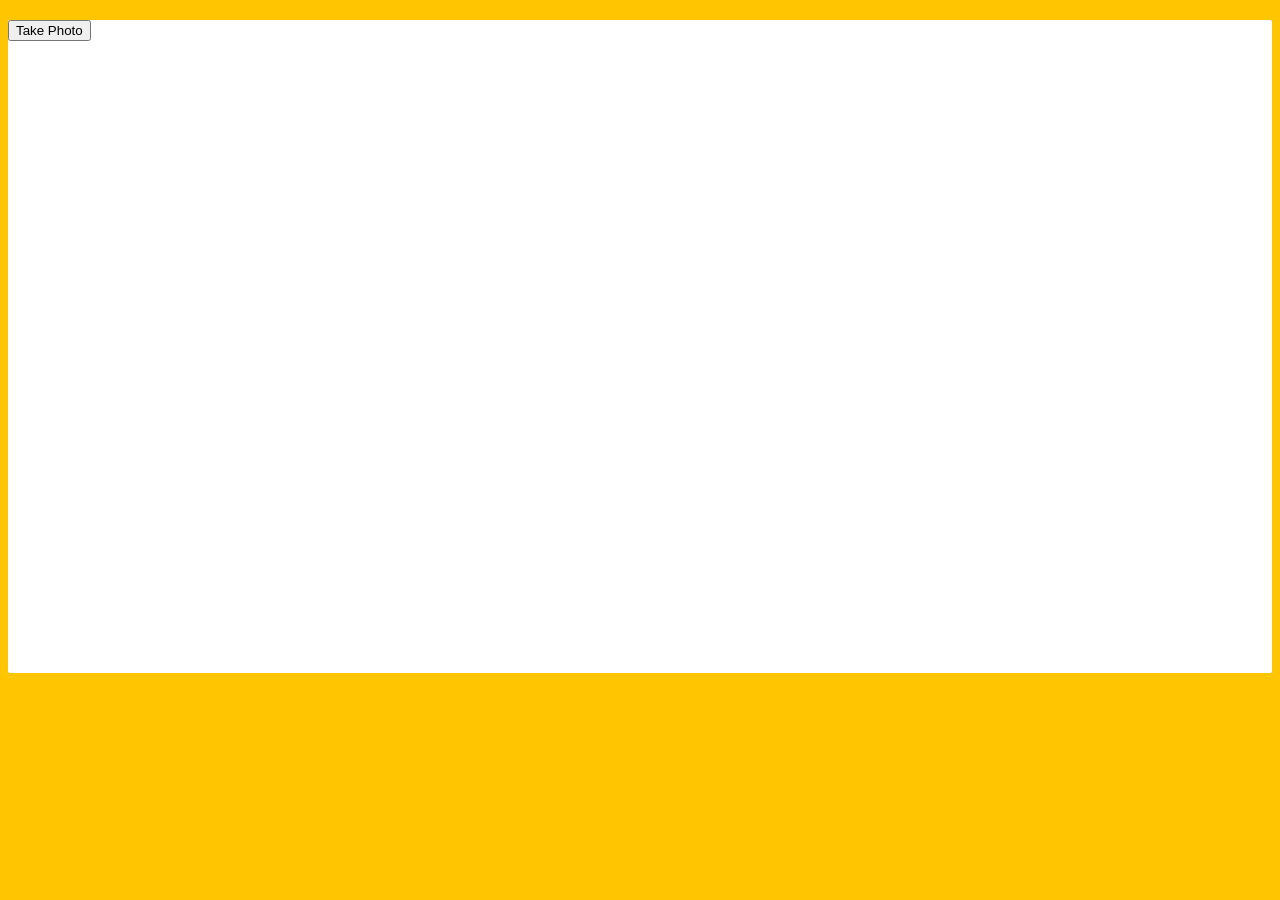
<file: JavaScript30/19 - Webcam Fun/index.html>
<!DOCTYPE html>
<html lang="en">
<head>
  <meta charset="UTF-8">
  <title>Get User Media Code Along!</title>
  <link rel="stylesheet" href="style.css">
  <link rel="icon" href="https://fav.farm/🔥" />
</head>
<body>

  <div class="photobooth">
    <div class="controls">
      <button onClick="takePhoto()">Take Photo</button>
<!--       <div class="rgb">
        <label for="rmin">Red Min:</label>
        <input type="range" min=0 max=255 name="rmin">
        <label for="rmax">Red Max:</label>
        <input type="range" min=0 max=255 name="rmax">

        <br>

        <label for="gmin">Green Min:</label>
        <input type="range" min=0 max=255 name="gmin">
        <label for="gmax">Green Max:</label>
        <input type="range" min=0 max=255 name="gmax">

        <br>

        <label for="bmin">Blue Min:</label>
        <input type="range" min=0 max=255 name="bmin">
        <label for="bmax">Blue Max:</label>
        <input type="range" min=0 max=255 name="bmax">
      </div> -->
    </div>

    <canvas class="photo"></canvas>
    <video class="player"></video>
    <div class="strip"></div>
  </div>

  <audio class="snap" src="./snap.mp3" hidden></audio>

  <script src="scripts.js"></script>

</body>
</html>
</file>
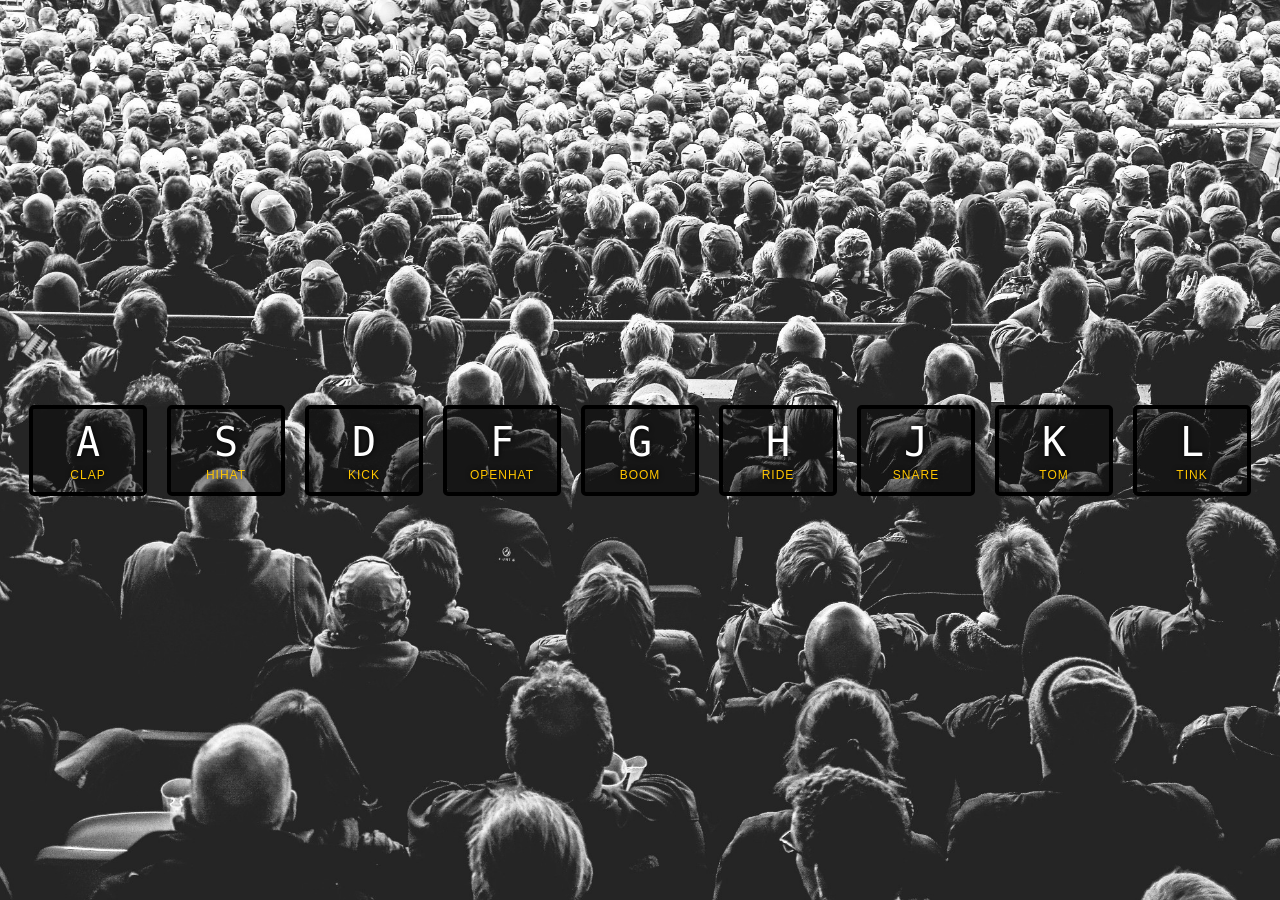
<file: JavaScript30/01 - JavaScript Drum Kit/index-START.html>
<!DOCTYPE html>
<html lang="en">
<head>
  <meta charset="UTF-8">
  <title>JS Drum Kit</title>
  <link rel="stylesheet" href="style.css">
  <link rel="icon" href="https://fav.farm/🔥" />
</head>
<body>
  
  
  <div class="keys">
    <div data-key="65" class="key">
      <kbd>A</kbd>
      <span class="sound">clap</span>
    </div>
    <div data-key="83" class="key">
      <kbd>S</kbd>
      <span class="sound">hihat</span>
    </div>
    <div data-key="68" class="key">
      <kbd>D</kbd>
      <span class="sound">kick</span>
    </div>
    <div data-key="70" class="key">
      <kbd>F</kbd>
      <span class="sound">openhat</span>
    </div>
    <div data-key="71" class="key">
      <kbd>G</kbd>
      <span class="sound">boom</span>
    </div>
    <div data-key="72" class="key">
      <kbd>H</kbd>
      <span class="sound">ride</span>
    </div>
    <div data-key="74" class="key">
      <kbd>J</kbd>
      <span class="sound">snare</span>
    </div>
    <div data-key="75" class="key">
      <kbd>K</kbd>
      <span class="sound">tom</span>
    </div>
    <div data-key="76" class="key">
      <kbd>L</kbd>
      <span class="sound">tink</span>
    </div>
  </div>
  
  <audio data-key="65" src="sounds/clap.wav"></audio>
  <audio data-key="83" src="sounds/hihat.wav"></audio>
  <audio data-key="68" src="sounds/kick.wav"></audio>
  <audio data-key="70" src="sounds/openhat.wav"></audio>
  <audio data-key="71" src="sounds/boom.wav"></audio>
  <audio data-key="72" src="sounds/ride.wav"></audio>
  <audio data-key="74" src="sounds/snare.wav"></audio>
  <audio data-key="75" src="sounds/tom.wav"></audio>
  <audio data-key="76" src="sounds/tink.wav"></audio>
  
  <script src="app.js"></script>
</body>
</html>
</file>
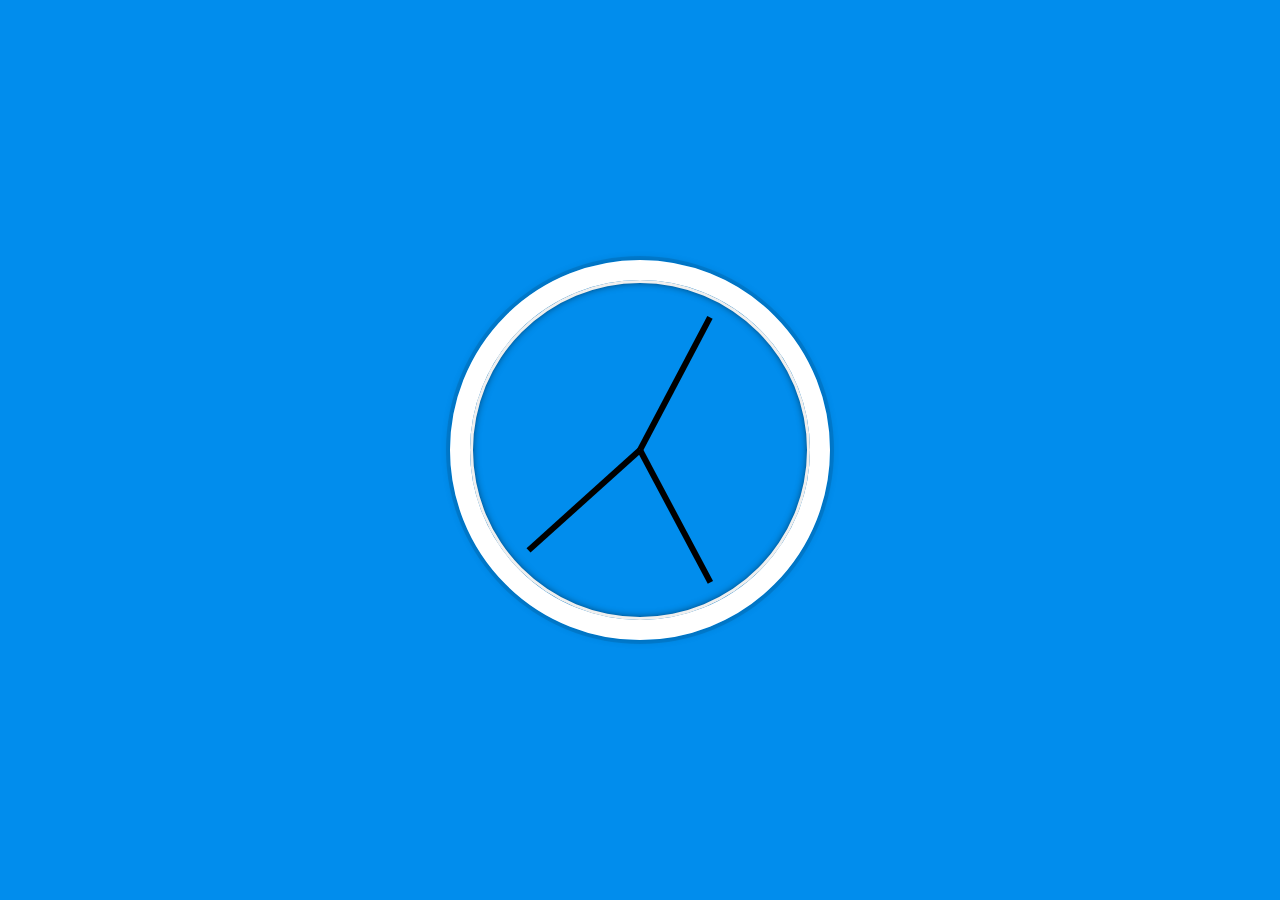
<file: JavaScript30/02 - JS and CSS Clock/index-START.html>
<!DOCTYPE html>
<html lang="en">
<head>
  <meta charset="UTF-8">
  <title>JS + CSS Clock</title>
  <link rel="icon" href="https://fav.farm/🔥" />
</head>
<body>


    <div class="clock">
      <div class="clock-face">
        <div class="hand hour-hand"></div>
        <div class="hand min-hand"></div>
        <div class="hand second-hand"></div>
      </div>
    </div>


  <style>
    html {
      background: #018DED url(https://unsplash.it/1500/1000?image=881&blur=5);
      background-size: cover;
      font-family: 'helvetica neue';
      text-align: center;
      font-size: 10px;
    }

    body {
      margin: 0;
      font-size: 2rem;
      display: flex;
      flex: 1;
      min-height: 100vh;
      align-items: center;
    }

    .clock {
      width: 30rem;
      height: 30rem;
      border: 20px solid white;
      border-radius: 50%;
      margin: 50px auto;
      position: relative;
      padding: 2rem;
      box-shadow:
        0 0 0 4px rgba(0,0,0,0.1),
        inset 0 0 0 3px #EFEFEF,
        inset 0 0 10px black,
        0 0 10px rgba(0,0,0,0.2);
    }

    .clock-face {
      position: relative;
      width: 100%;
      height: 100%;
      transform: translateY(-3px); /* account for the height of the clock hands */
    }

    .hand {
      width: 50%;
      height: 6px;
      background: black;
      position: absolute;
      top: 50%;
      transform-origin: 100%;
      transform: rotate(90deg);
      /* transition: all 0.05s;
      transition-timing-function: cubic-bezier(0.1, 2.7, 0.58, 1); */
    }

    .second-hand, .min-hand, .hour-hand {
      transition: all 0.05s cubic-bezier(0.1, 2.7, 0.58, 1);
    }

  </style>

  <script src="app.js"></script>
</body>
</html>
</file>
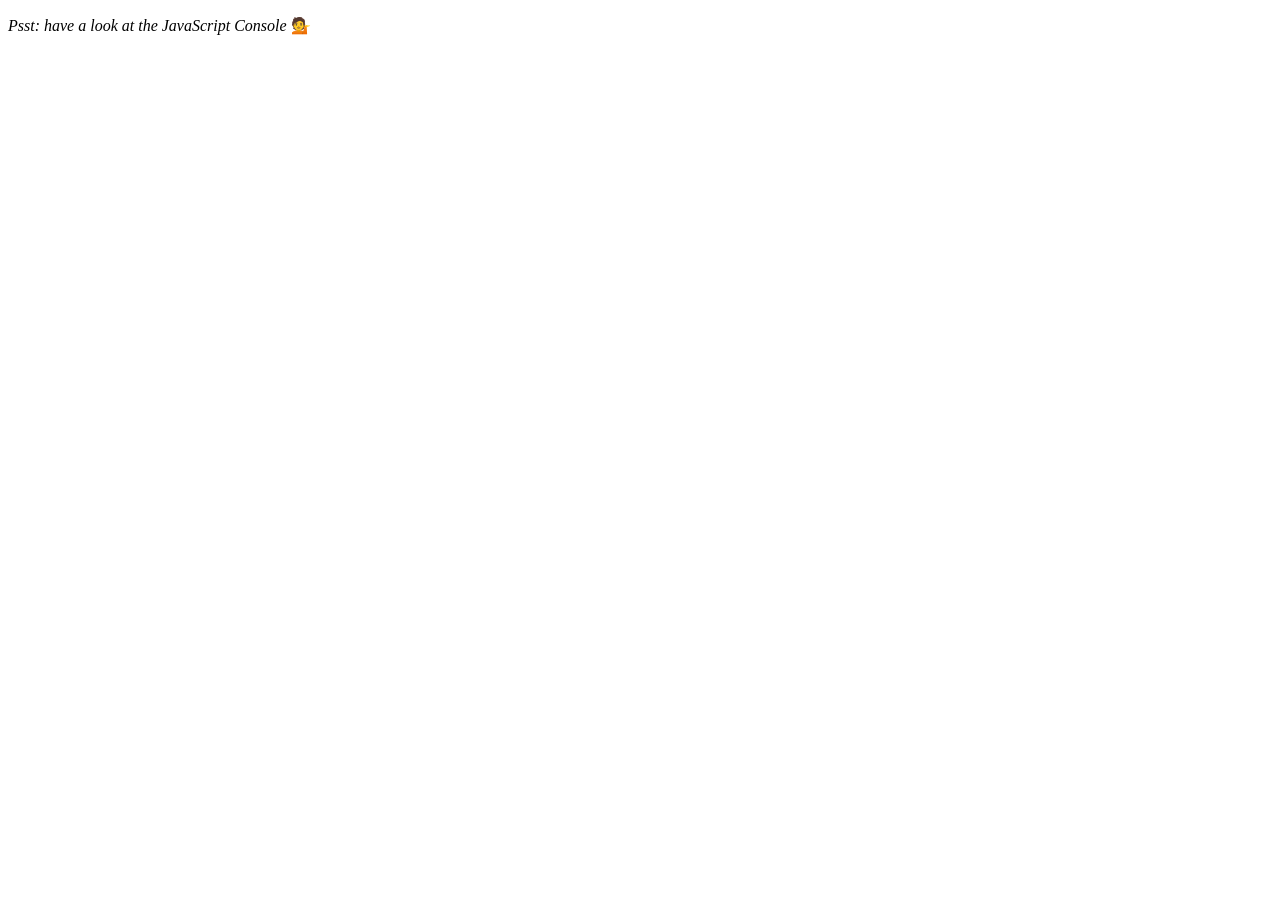
<file: JavaScript30/04 - Array Cardio Day 1/index-START.html>
<!DOCTYPE html>
<html lang="en">
<head>
  <meta charset="UTF-8">
  <title>Array Cardio 💪</title>
  <link rel="icon" href="https://fav.farm/🔥" />
</head>
<body>
  <p><em>Psst: have a look at the JavaScript Console</em> 💁</p>
  <script>
    // Get your shorts on - this is an array workout!
    // ## Array Cardio Day 1

    // Some data we can work with

    const inventors = [
      { first: 'Albert', last: 'Einstein', year: 1879, passed: 1955 },
      { first: 'Isaac', last: 'Newton', year: 1643, passed: 1727 },
      { first: 'Galileo', last: 'Galilei', year: 1564, passed: 1642 },
      { first: 'Marie', last: 'Curie', year: 1867, passed: 1934 },
      { first: 'Johannes', last: 'Kepler', year: 1571, passed: 1630 },
      { first: 'Nicolaus', last: 'Copernicus', year: 1473, passed: 1543 },
      { first: 'Max', last: 'Planck', year: 1858, passed: 1947 },
      { first: 'Katherine', last: 'Blodgett', year: 1898, passed: 1979 },
      { first: 'Ada', last: 'Lovelace', year: 1815, passed: 1852 },
      { first: 'Sarah E.', last: 'Goode', year: 1855, passed: 1905 },
      { first: 'Lise', last: 'Meitner', year: 1878, passed: 1968 },
      { first: 'Hanna', last: 'Hammarström', year: 1829, passed: 1909 }
    ];

    const people = [
      'Bernhard, Sandra', 'Bethea, Erin', 'Becker, Carl', 'Bentsen, Lloyd', 'Beckett, Samuel', 'Blake, William', 'Berger, Ric', 'Beddoes, Mick', 'Beethoven, Ludwig',
      'Belloc, Hilaire', 'Begin, Menachem', 'Bellow, Saul', 'Benchley, Robert', 'Blair, Robert', 'Benenson, Peter', 'Benjamin, Walter', 'Berlin, Irving',
      'Benn, Tony', 'Benson, Leana', 'Bent, Silas', 'Berle, Milton', 'Berry, Halle', 'Biko, Steve', 'Beck, Glenn', 'Bergman, Ingmar', 'Black, Elk', 'Berio, Luciano',
      'Berne, Eric', 'Berra, Yogi', 'Berry, Wendell', 'Bevan, Aneurin', 'Ben-Gurion, David', 'Bevel, Ken', 'Biden, Joseph', 'Bennington, Chester', 'Bierce, Ambrose',
      'Billings, Josh', 'Birrell, Augustine', 'Blair, Tony', 'Beecher, Henry', 'Biondo, Frank'
    ];
    
    // Array.prototype.filter()
    // 1. Filter the list of inventors for those who were born in the 1500's

    console.log(inventors.filter(inventor => inventor.year >= 1500 && inventor.year < 1600))

    // Array.prototype.map()
    // 2. Give us an array of the inventors first and last names

    // console.log(inventors.map((inventor, index) => (inventor.first + '  ' + inventor.last)))

    const fullNames = inventors.map(inventor => `${inventor.first} ${inventor.last}`);
    console.log(fullNames);

    // Array.prototype.sort()
    // 3. Sort the inventors by birthdate, oldest to youngest

    const sortInventors = [...inventors]
    console.log(sortInventors.sort((a,b) => (b.passed-b.year) - (a.passed-a.year)))

    // Array.prototype.reduce()
    // 4. How many years did all the inventors live all together?

    console.log(inventors.reduce((acc, inventor) => acc + (inventor.passed - inventor.year), 0))

    // 5. Sort the inventors by years lived

    const sortInventors1 = [...inventors]
    console.log(sortInventors1.sort((a,b) => (b.passed-b.year) - (a.passed-a.year)))

    // 6. create a list of Boulevards in Paris that contain 'de' anywhere in the name
    // https://en.wikipedia.org/wiki/Category:Boulevards_in_Paris


    // 7. sort Exercise
    // Sort the people alphabetically by last name

    console.log(people.sort((fp, sp) => {
      const [fpLast, fpFirst] = fp.split(', ')
      const [spLast, spFirst] = sp.split(', ')
      return fpLast > spLast ? 1 : -1
    }))

    // 8. Reduce Exercise
    // Sum up the instances of each of these
    const data = ['car', 'car', 'truck', 'truck', 'bike', 'walk', 'car', 'van', 'bike', 'walk', 'car', 'van', 'car', 'truck' ];

    console.log(data.reduce(function(obj, item) {
      if (!obj[item]) {
        obj[item] = 0;
      }
      obj[item]++;
      return obj;
    }, {}))

  </script>
</body>
</html>
</file>
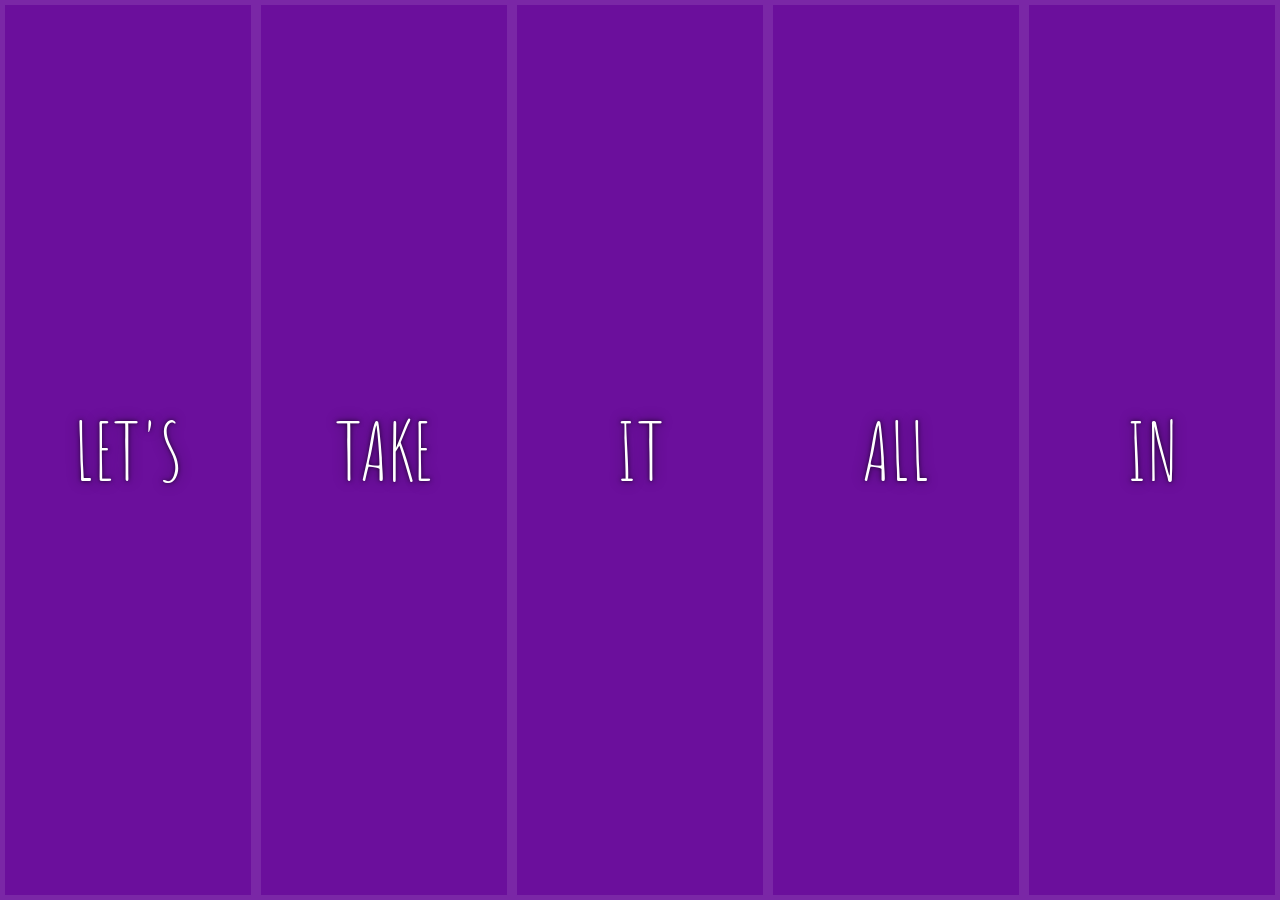
<file: JavaScript30/05 - Flex Panel Gallery/index-START.html>
<!DOCTYPE html>
<html lang="en">

<head>
  <meta charset="UTF-8">
  <title>Flex Panels 💪</title>
  <link href='https://fonts.googleapis.com/css?family=Amatic+SC' rel='stylesheet' type='text/css'>
  <link rel="icon" href="https://fav.farm/🔥" />
</head>

<body>
  <style>
    html {
      box-sizing: border-box;
      background: #ffc600;
      font-family: 'helvetica neue';
      font-size: 20px;
      font-weight: 200;
    }

    body {
      margin: 0;
    }

    *,
    *:before,
    *:after {
      box-sizing: inherit;
    }

    .panels {
      min-height: 100vh;
      overflow: hidden;
      display: flex;
    }

    .panel {
      background: #6B0F9C;
      box-shadow: inset 0 0 0 5px rgba(255, 255, 255, 0.1);
      color: white;
      text-align: center;
      align-items: center;
      /* Safari transitionend event.propertyName === flex */
      /* Chrome + FF transitionend event.propertyName === flex-grow */
      transition:
        font-size 0.7s cubic-bezier(0.61, -0.19, 0.7, -0.11),
        flex 0.7s cubic-bezier(0.61, -0.19, 0.7, -0.11),
        background 0.2s;
      font-size: 20px;
      background-size: cover;
      background-position: center;
      flex: 1;
      display: flex;

      justify-content: center;
      flex-direction: column;
    }

    .panel1 {
      background-image: url(https://source.unsplash.com/gYl-UtwNg_I/1500x1500);
    }

    .panel2 {
      background-image: url(https://source.unsplash.com/rFKUFzjPYiQ/1500x1500);
    }

    .panel3 {
      background-image: url(https://images.unsplash.com/photo-1465188162913-8fb5709d6d57?ixlib=rb-0.3.5&q=80&fm=jpg&crop=faces&cs=tinysrgb&w=1500&h=1500&fit=crop&s=967e8a713a4e395260793fc8c802901d);
    }

    .panel4 {
      background-image: url(https://source.unsplash.com/ITjiVXcwVng/1500x1500);
    }

    .panel5 {
      background-image: url(https://source.unsplash.com/3MNzGlQM7qs/1500x1500);
    }

    /* Flex Children */
    .panel>* {
      margin: 0;
      width: 100%;
      transition: transform 0.5s;
      flex: 1;
      display: flex;
      justify-content: center;
      align-items: center;
      padding: 20px;
    }

    .panel>*:first-child {
      transform: translateY(-100%);
    }

    .panel>*:last-child {
      transform: translateY(100%);
    }

    .panel.open-active>*:first-child {
      transform: translateY(0);
    }

    .panel.open-active>*:last-child {
      transform: translateY(0);
    }

    .panel p {
      text-transform: uppercase;
      font-family: 'Amatic SC', cursive;
      text-shadow: 0 0 4px rgba(0, 0, 0, 0.72), 0 0 14px rgba(0, 0, 0, 0.45);
      font-size: 2em;
    }

    .panel p:nth-child(2) {
      font-size: 4em;
    }

    .panel.open {
      font-size: 40px;
      flex: 5;
    }
  </style>


  <div class="panels">
    <div class="panel panel1">
      <p>Hey</p>
      <p>Let's</p>
      <p>Dance</p>
    </div>
    <div class="panel panel2">
      <p>Give</p>
      <p>Take</p>
      <p>Receive</p>
    </div>
    <div class="panel panel3">
      <p>Experience</p>
      <p>It</p>
      <p>Today</p>
    </div>
    <div class="panel panel4">
      <p>Give</p>
      <p>All</p>
      <p>You can</p>
    </div>
    <div class="panel panel5">
      <p>Life</p>
      <p>In</p>
      <p>Motion</p>
    </div>
  </div>

  <script>
    const panelList = document.querySelectorAll('.panel')

    function toggleOpen () {
      this.classList.toggle('open')
    }

    function toggleActive (e) {
      console.log(e.propertyName)
      if(e.propertyName.includes('flex')) {
        this.classList.toggle('open-active')
      }
    }


    panelList.forEach(panel => panel.addEventListener('click', toggleOpen))
    panelList.forEach(panel => panel.addEventListener('transitionend', toggleActive))

  </script>
</body>
</html>
</file>
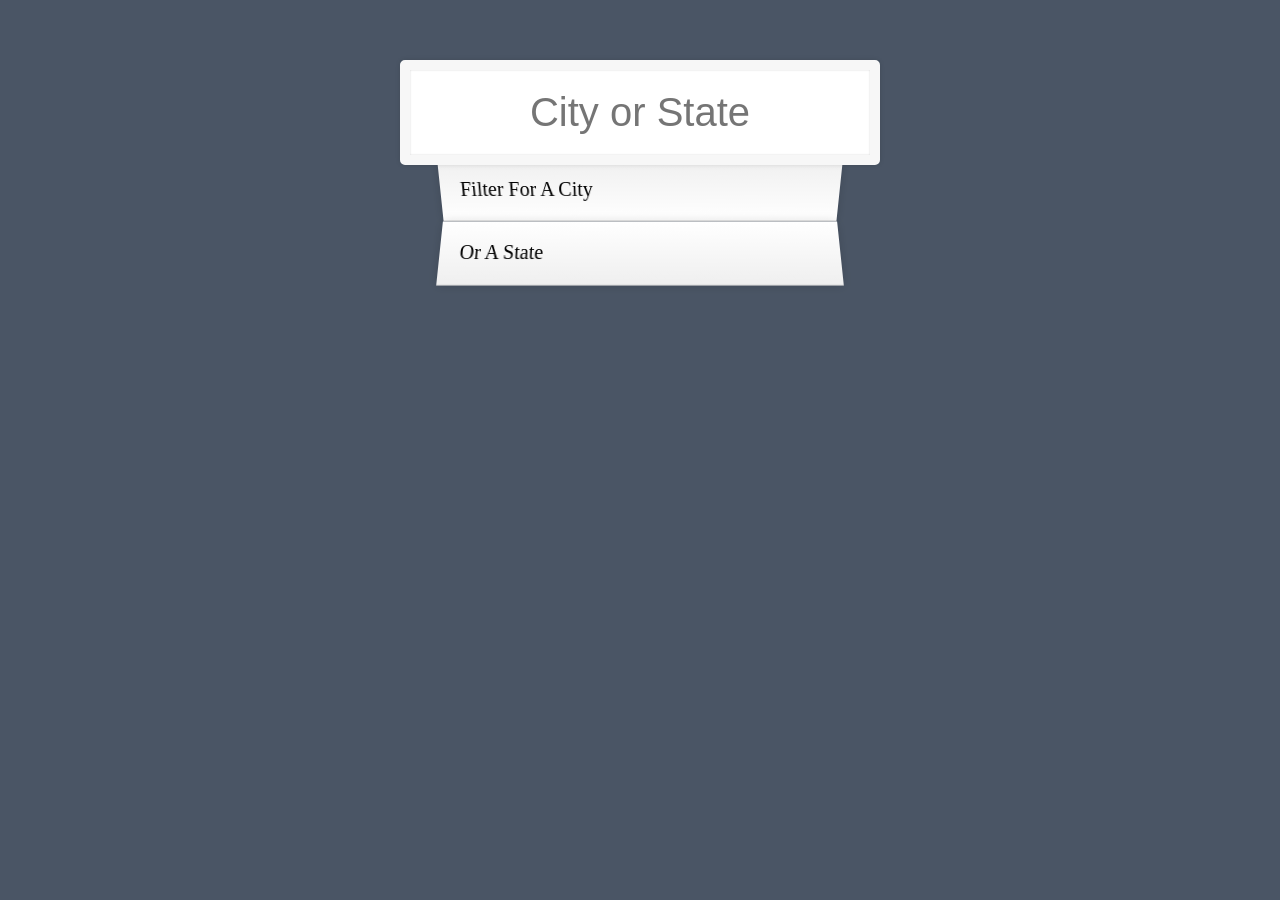
<file: JavaScript30/06 - Type Ahead/index-START.html>
<!DOCTYPE html>
<html lang="en">

<head>
  <meta charset="UTF-8">
  <title>Type Ahead 👀</title>
  <link rel="stylesheet" href="style.css">
  <link rel="icon" href="https://fav.farm/🔥" />
</head>

<body>

  <form class="search-form">
    <input type="text" class="search" placeholder="City or State">
    <ul class="suggestions">
      <li>Filter for a city</li>
      <li>or a state</li>
    </ul>
  </form>
  <script>
    const endpoint = 'https://gist.githubusercontent.com/Miserlou/c5cd8364bf9b2420bb29/raw/2bf258763cdddd704f8ffd3ea9a3e81d25e2c6f6/cities.json';

    const cities = [];
    fetch(endpoint)
      .then(res => res.json())
      .then(data => cities.push(...data))

    function findMatches(wordToMatch) {
      return cities.filter(place => {
        const regex = new RegExp(wordToMatch, 'gi')
        return place.city.match(regex) || place.state.match(regex)
      })
    }

    function numberWithCommas(x) {
      return x.toString().replace(/\B(?=(\d{3})+(?!\d))/g, ',');
    }

    function displayMatches() {
      const citiesToDisplay = findMatches(this.value)
      const html = citiesToDisplay.map(place => {
        const regex = new RegExp(this.value, 'gi');
        const cityName = place.city.replace(regex, `<span class="hl">${this.value}</span>`);
        const stateName = place.state.replace(regex, `<span class="hl">${this.value}</span>`);
        return `
          <li>
            <span class="name">${cityName}, ${stateName}</span>
            <span class="population">${numberWithCommas(place.population)}</span>
          </li>
        `;
      }).join('');
      suggestions.innerHTML = html;
    }

    const searchInput = document.querySelector('.search')
    const suggestions = document.querySelector('.suggestions')

    searchInput.addEventListener('change', displayMatches)
    searchInput.addEventListener('keyup', displayMatches)

  </script>
</body>

</html>
</file>
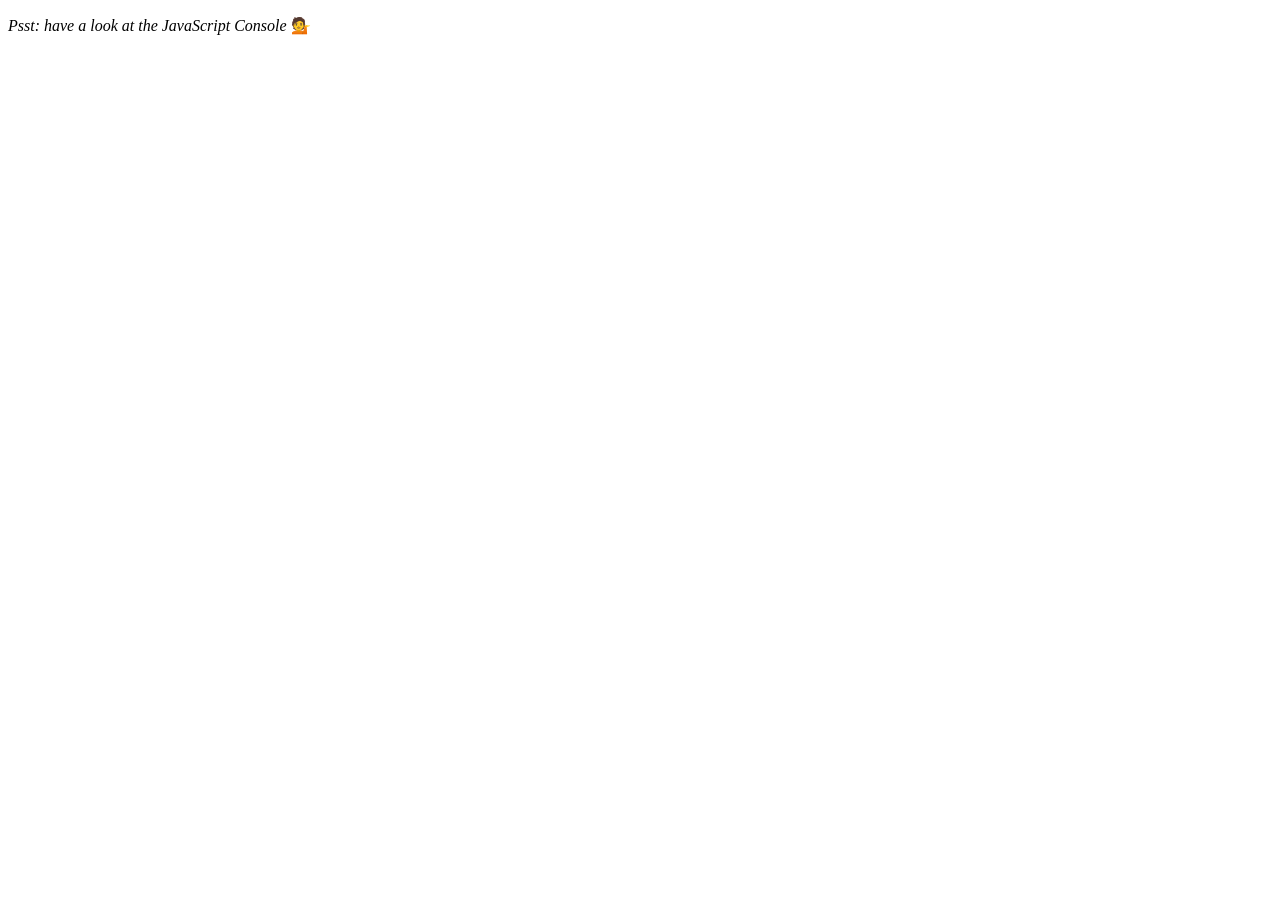
<file: JavaScript30/07 - Array Cardio Day 2/index-START.html>
<!DOCTYPE html>
<html lang="en">
<head>
  <meta charset="UTF-8">
  <title>Array Cardio 💪💪</title>
  <link rel="icon" href="https://fav.farm/🔥" />
</head>
<body>
  <p><em>Psst: have a look at the JavaScript Console</em> 💁</p>
  <script>
    // ## Array Cardio Day 2

    const people = [
      { name: 'Wes', year: 1988 },
      { name: 'Kait', year: 1986 },
      { name: 'Irv', year: 1970 },
      { name: 'Lux', year: 2015 }
    ];

    const comments = [
      { text: 'Love this!', id: 523423 },
      { text: 'Super good', id: 823423 },
      { text: 'You are the best', id: 2039842 },
      { text: 'Ramen is my fav food ever', id: 123523 },
      { text: 'Nice Nice Nice!', id: 542328 }
    ];

    // Some and Every Checks
    // Array.prototype.some() // is at least one person 19 or older?

    // const isAdult = people.some(person => {
    //   const currentYear = new Date().getFullYear()
    //   return currentYear - person.year >= 19
    // })
    const isAdult = people.some(person => (new Date()).getFullYear()- person.year >= 19)
    console.log({isAdult})
    
    // Array.prototype.every() // is everyone 19 or older?
    
    const isAllAdult = people.every(person => (new Date()).getFullYear()- person.year >= 19)
    console.log({isAllAdult})


    // Array.prototype.find()
    // Find is like filter, but instead returns just the one you are looking for
    // find the comment with the ID of 823423

    const comment = comments.find( comment => comment.id === 823423 )
    console.log(comment)
    
    // Array.prototype.findIndex()
    // Find the comment with this ID
    // delete the comment with the ID of 823423
    
    const index = comments.findIndex( comment => comment.id === 823423 )
    console.log(index)
    
    const newComments = [
      ...comments.slice(0,index),
      ...comments.slice(index+1)
    ]
    console.log('comments : ', comments)
    console.log('newComments : ', newComments)

  </script>
</body>
</html>
</file>
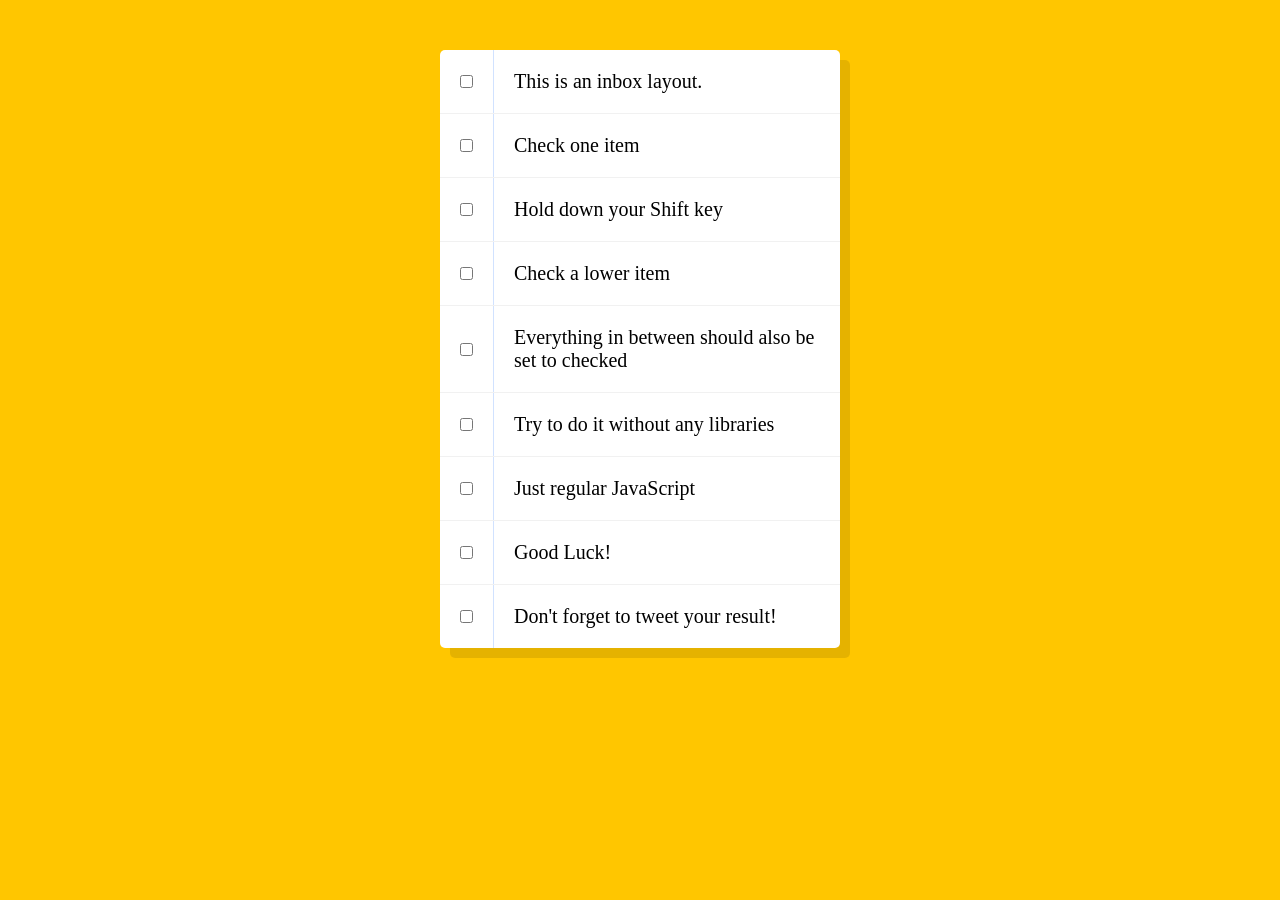
<file: JavaScript30/10 - Hold Shift and Check Checkboxes/index-START.html>
<!DOCTYPE html>
<html lang="en">
<head>
  <meta charset="UTF-8">
  <title>Hold Shift to Check Multiple Checkboxes</title>
  <link rel="icon" href="https://fav.farm/🔥" />
</head>
<body>
  <style>

    html {
      font-family: sans-serif;
      background: #ffc600;
    }

    .inbox {
      max-width: 400px;
      margin: 50px auto;
      background: white;
      border-radius: 5px;
      box-shadow: 10px 10px 0 rgba(0,0,0,0.1);
    }

    .item {
      display: flex;
      align-items: center;
      border-bottom: 1px solid #F1F1F1;
    }

    .item:last-child {
      border-bottom: 0;
    }

    input:checked + p {
      background: #F9F9F9;
      text-decoration: line-through;
    }

    input[type="checkbox"] {
      margin: 20px;
    }

    p {
      margin: 0;
      padding: 20px;
      transition: background 0.2s;
      flex: 1;
      font-family:'helvetica neue';
      font-size: 20px;
      font-weight: 200;
      border-left: 1px solid #D1E2FF;
    }
  </style>
   <!--
   The following is a common layout you would see in an email client.

   When a user clicks a checkbox, holds Shift, and then clicks another checkbox a few rows down, all the checkboxes inbetween those two checkboxes should be checked.

  -->
  <div class="inbox">
    <div class="item">
      <input type="checkbox">
      <p>This is an inbox layout.</p>
    </div>
    <div class="item">
      <input type="checkbox">
      <p>Check one item</p>
    </div>
    <div class="item">
      <input type="checkbox">
      <p>Hold down your Shift key</p>
    </div>
    <div class="item">
      <input type="checkbox">
      <p>Check a lower item</p>
    </div>
    <div class="item">
      <input type="checkbox">
      <p>Everything in between should also be set to checked</p>
    </div>
    <div class="item">
      <input type="checkbox">
      <p>Try to do it without any libraries</p>
    </div>
    <div class="item">
      <input type="checkbox">
      <p>Just regular JavaScript</p>
    </div>
    <div class="item">
      <input type="checkbox">
      <p>Good Luck!</p>
    </div>
    <div class="item">
      <input type="checkbox">
      <p>Don't forget to tweet your result!</p>
    </div>
  </div>

<script>
</script>
</body>
</html>
</file>
<file: JavaScript30/19 - Webcam Fun/style.css>
html {
  box-sizing: border-box;
}

*, *:before, *:after {
  box-sizing: inherit;
}

html {
  font-size: 10px;
  background: #ffc600;
}

.photobooth {
  background: white;
  max-width: 150rem;
  margin: 2rem auto;
  border-radius: 2px;
}

/*clearfix*/
.photobooth:after {
  content: '';
  display: block;
  clear: both;
}

.photo {
  width: 100%;
  float: left;
}

.player {
  position: absolute;
  top: 20px;
  right: 20px;
  width:200px;
}

/*
  Strip!
*/

.strip {
  padding: 2rem;
}

.strip img {
  width: 100px;
  overflow-x: scroll;
  padding: 0.8rem 0.8rem 2.5rem 0.8rem;
  box-shadow: 0 0 3px rgba(0,0,0,0.2);
  background: white;
}

.strip a:nth-child(5n+1) img { transform: rotate(10deg); }
.strip a:nth-child(5n+2) img { transform: rotate(-2deg); }
.strip a:nth-child(5n+3) img { transform: rotate(8deg); }
.strip a:nth-child(5n+4) img { transform: rotate(-11deg); }
.strip a:nth-child(5n+5) img { transform: rotate(12deg); }
</file>
<file: JavaScript30/01 - JavaScript Drum Kit/style.css>
html {
  font-size: 10px;
  background: url('./background.jpg') bottom center;
  background-size: cover;
}

body,html {
  margin: 0;
  padding: 0;
  font-family: sans-serif;
}

.keys {
  display: flex;
  flex: 1;
  min-height: 100vh;
  align-items: center;
  justify-content: center;
}

.key {
  border: .4rem solid black;
  border-radius: .5rem;
  margin: 1rem;
  font-size: 1.5rem;
  padding: 1rem .5rem;
  transition: all .07s ease;
  width: 10rem;
  text-align: center;
  color: white;
  background: rgba(0,0,0,0.4);
  text-shadow: 0 0 .5rem black;
}

.playing {
  transform: scale(1.1);
  border-color: #ffc600;
  box-shadow: 0 0 1rem #ffc600;
}

kbd {
  display: block;
  font-size: 4rem;
}

.sound {
  font-size: 1.2rem;
  text-transform: uppercase;
  letter-spacing: .1rem;
  color: #ffc600;
}
</file>
<file: JavaScript30/06 - Type Ahead/style.css>
html {
  box-sizing: border-box;
  background: #4a5565;
  font-family: 'helvetica neue';
  font-size: 20px;
  font-weight: 200;
}

*, *:before, *:after {
  box-sizing: inherit;
}

input {
  width: 100%;
  padding: 20px;
}

.search-form {
  max-width: 400px;
  margin: 50px auto;
}

input.search {
  margin: 0;
  text-align: center;
  outline: 0;
  border: 10px solid #F7F7F7;
  width: 120%;
  left: -10%;
  position: relative;
  top: 10px;
  z-index: 2;
  border-radius: 5px;
  font-size: 40px;
  box-shadow: 0 0 5px rgba(0, 0, 0, 0.12), inset 0 0 2px rgba(0, 0, 0, 0.19);
}

.suggestions {
  margin: 0;
  padding: 0;
  position: relative;
  /*perspective: 20px;*/
}

.suggestions li {
  background: white;
  list-style: none;
  border-bottom: 1px solid #D8D8D8;
  box-shadow: 0 0 10px rgba(0, 0, 0, 0.14);
  margin: 0;
  padding: 20px;
  transition: background 0.2s;
  display: flex;
  justify-content: space-between;
  text-transform: capitalize;
}

.suggestions li:nth-child(even) {
  transform: perspective(100px) rotateX(3deg) translateY(2px) scale(1.001);
  background: linear-gradient(to bottom,  #ffffff 0%,#EFEFEF 100%);
}

.suggestions li:nth-child(odd) {
  transform: perspective(100px) rotateX(-3deg) translateY(3px);
  background: linear-gradient(to top,  #ffffff 0%,#EFEFEF 100%);
}

span.population {
  font-size: 15px;
}

.hl {
  background: #ffc600;
}
</file>
